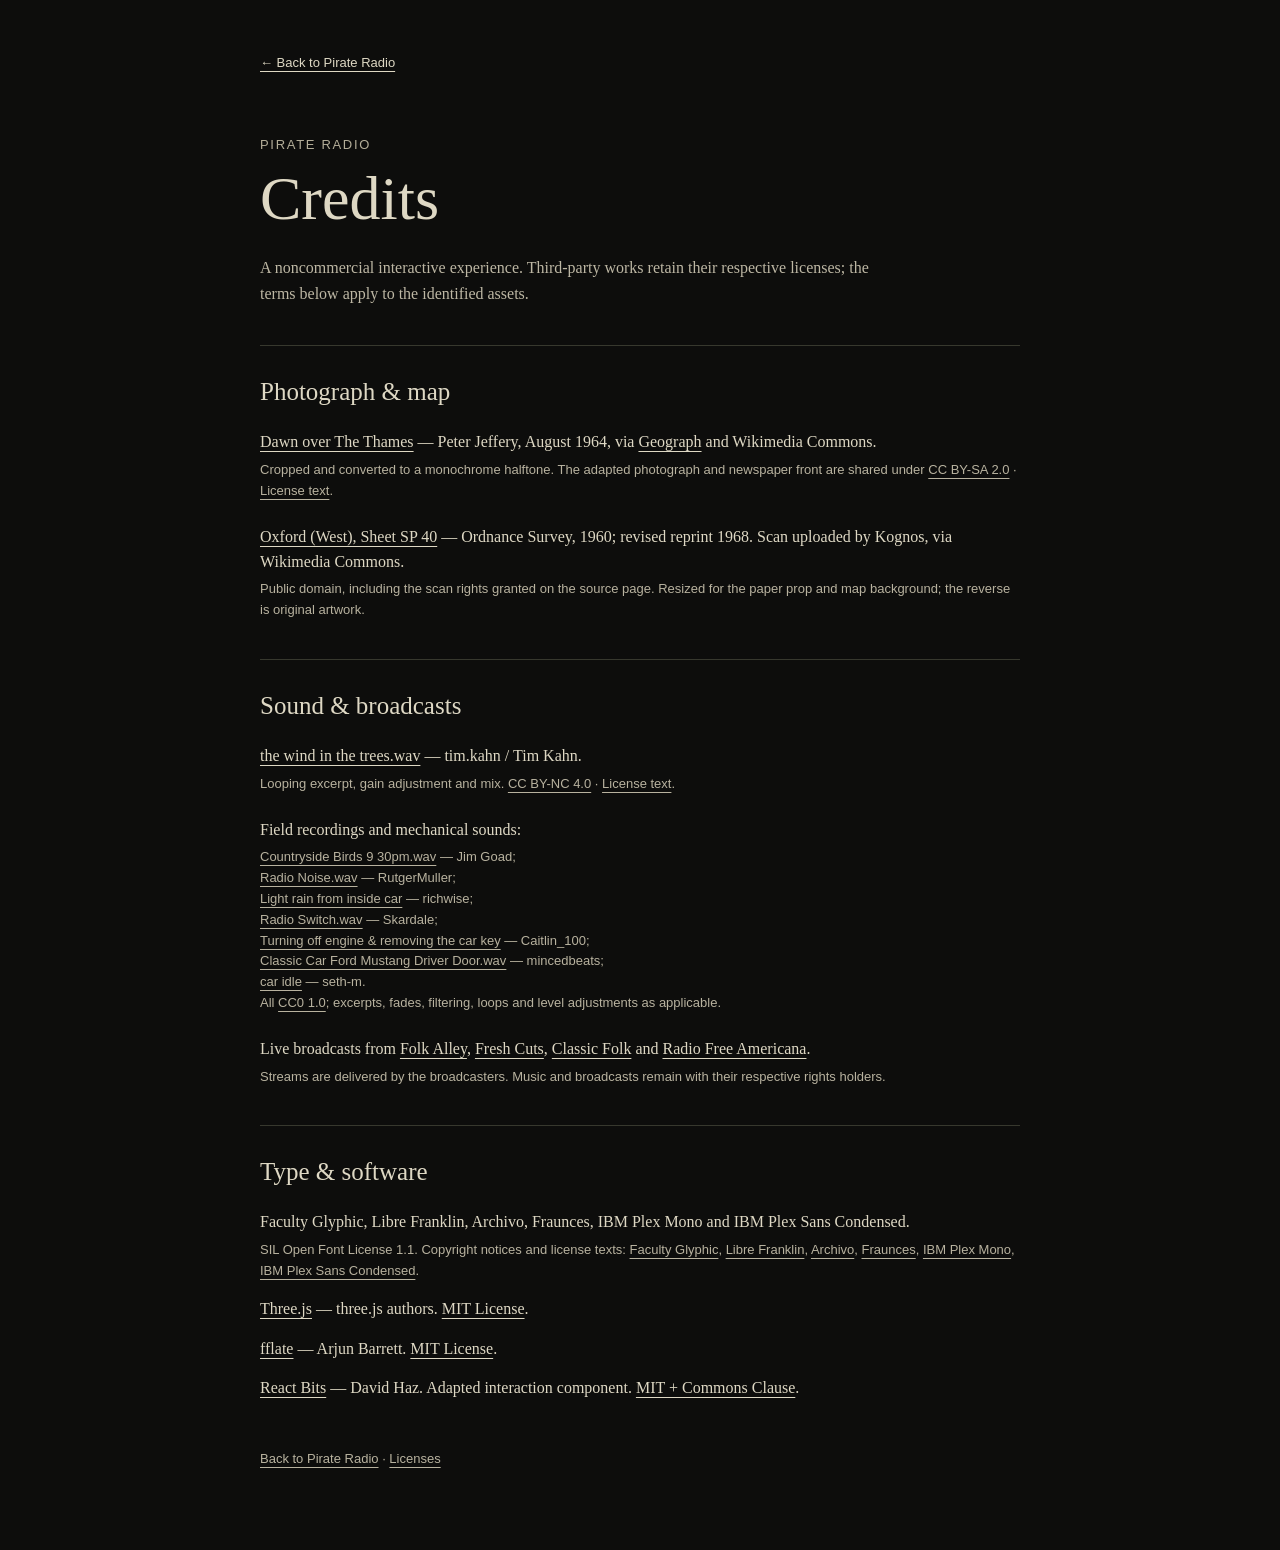
<file: credits.html>
<!doctype html>
<html lang="en">
<head>
  <meta charset="utf-8">
  <meta name="viewport" content="width=device-width, initial-scale=1">
  <meta name="color-scheme" content="dark">
  <meta name="description" content="Asset credits and licenses for Pirate Radio.">
  <title>Credits · Pirate Radio</title>
  <link rel="icon" href="data:image/svg+xml,%3Csvg xmlns='http://www.w3.org/2000/svg' viewBox='0 0 32 32'%3E%3Ccircle cx='16' cy='16' r='11' fill='none' stroke='%23ddd6bd' stroke-width='2'/%3E%3Cpath d='M16 8v16M11 21h10' stroke='%23ddd6bd' stroke-width='2'/%3E%3C/svg%3E">
  <style>
    :root{color-scheme:dark;background:#0d0d0c;color:#ded8c4;font-family:Georgia,'Times New Roman',serif;font-synthesis:none}
    *{box-sizing:border-box}body{margin:0}main{width:min(100% - 48px,760px);margin:0 auto;padding:48px 0 80px}
    a{color:inherit;text-decoration-thickness:1px;text-underline-offset:4px}a:hover{color:#fff8de}a:focus-visible{outline:2px solid #d2c14e;outline-offset:5px}
    .back,.brand,.license,footer{font-family:Arial,Helvetica,sans-serif;font-size:13px;line-height:1.6}.back{display:inline-block;padding:5px 0}.brand{margin:56px 0 10px;letter-spacing:.13em;text-transform:uppercase;color:#b4ae99}
    h1{font-size:clamp(40px,7vw,62px);font-weight:400;line-height:1.05;margin:0 0 24px}h2{font-size:25px;font-weight:400;margin:0 0 24px}
    p{font-size:16px;line-height:1.65;margin:0 0 18px}.intro{max-width:620px;color:#bdb7a4}section{padding-top:32px;margin-top:38px;border-top:1px solid #37382e}
    ul{list-style:none;padding:0;margin:0}li{font-size:16px;line-height:1.55;margin:0 0 23px}li p{margin:6px 0 0}.license{display:block;margin-top:5px;color:#b8b29f}.compact li{margin-bottom:15px}footer{margin-top:48px;color:#b8b29f}
    @media(max-width:480px){main{width:calc(100% - 36px);padding-top:25px}.brand{margin-top:38px}section{margin-top:30px;padding-top:25px}li,p{font-size:15px}}
    @media print{:root{background:#fff;color:#222}main{width:auto;margin:0;padding:20px}.back{display:none}a{color:inherit}.intro,.brand,.license,footer{color:#444}section{break-inside:avoid}}
  </style>
</head>
<body>
<main>
  <a class="back" href="index.html">← Back to Pirate Radio</a>
  <p class="brand">Pirate Radio</p>
  <h1>Credits</h1>
  <p class="intro">A noncommercial interactive experience. Third-party works retain their respective licenses; the terms below apply to the identified assets.</p>

  <section aria-labelledby="print"><h2 id="print">Photograph &amp; map</h2>
    <ul>
      <li><a href="https://commons.wikimedia.org/wiki/File:Dawn_over_The_Thames_-_geograph.org.uk_-_4541529.jpg">Dawn over The Thames</a> — Peter Jeffery, August 1964, via <a href="https://www.geograph.org.uk/photo/4541529">Geograph</a> and Wikimedia Commons.
        <span class="license">Cropped and converted to a monochrome halftone. The adapted photograph and newspaper front are shared under <a href="https://creativecommons.org/licenses/by-sa/2.0/">CC BY-SA 2.0</a> · <a href="https://creativecommons.org/licenses/by-sa/2.0/legalcode">License text</a>.</span></li>
      <li><a href="https://commons.wikimedia.org/wiki/File:Ordnance_Survey_Sheet_SP_40_Oxford_(West),_Published_1960.jpg">Oxford (West), Sheet SP 40</a> — Ordnance Survey, 1960; revised reprint 1968. Scan uploaded by Kognos, via Wikimedia Commons.
        <span class="license">Public domain, including the scan rights granted on the source page. Resized for the paper prop and map background; the reverse is original artwork.</span></li>
    </ul>
  </section>

  <section aria-labelledby="sound"><h2 id="sound">Sound &amp; broadcasts</h2>
    <ul>
      <li><a href="https://freesound.org/people/tim.kahn/sounds/234914/">the wind in the trees.wav</a> — tim.kahn / Tim Kahn.
        <span class="license">Looping excerpt, gain adjustment and mix. <a href="https://creativecommons.org/licenses/by-nc/4.0/">CC BY-NC 4.0</a> · <a href="licenses/cc-by-nc-4.0.txt">License text</a>.</span></li>
      <li>Field recordings and mechanical sounds:
        <p class="license"><a href="https://freesound.org/people/Jim%20Goad/sounds/275756/">Countryside Birds 9 30pm.wav</a> — Jim Goad;<br>
          <a href="https://freesound.org/people/RutgerMuller/sounds/50750/">Radio Noise.wav</a> — RutgerMuller;<br>
          <a href="https://freesound.org/people/richwise/sounds/522902/">Light rain from inside car</a> — richwise;<br>
          <a href="https://freesound.org/people/Skardale/sounds/336887/">Radio Switch.wav</a> — Skardale;<br>
          <a href="https://freesound.org/people/Caitlin_100/sounds/384412/">Turning off engine &amp; removing the car key</a> — Caitlin_100;<br>
          <a href="https://freesound.org/people/mincedbeats/sounds/630549/">Classic Car Ford Mustang Driver Door.wav</a> — mincedbeats;<br>
          <a href="https://freesound.org/people/seth-m/sounds/269771/">car idle</a> — seth-m.<br>
          All <a href="https://creativecommons.org/publicdomain/zero/1.0/">CC0 1.0</a>; excerpts, fades, filtering, loops and level adjustments as applicable.</p></li>
      <li>Live broadcasts from <a href="https://folkalley.com/stream/folk-alley/">Folk Alley</a>, <a href="https://folkalley.com/stream/fresh-cuts/">Fresh Cuts</a>, <a href="https://folkalley.com/stream/classic-folk/">Classic Folk</a> and <a href="https://radiofreeamericana.com/">Radio Free Americana</a>.
        <span class="license">Streams are delivered by the broadcasters. Music and broadcasts remain with their respective rights holders.</span></li>
    </ul>
  </section>

  <section aria-labelledby="type"><h2 id="type">Type &amp; software</h2>
    <ul class="compact">
      <li>Faculty Glyphic, Libre Franklin, Archivo, Fraunces, IBM Plex Mono and IBM Plex Sans Condensed.
        <span class="license">SIL Open Font License 1.1. Copyright notices and license texts: <a href="licenses/faculty-glyphic.txt">Faculty Glyphic</a>, <a href="licenses/libre-franklin.txt">Libre Franklin</a>, <a href="licenses/archivo.txt">Archivo</a>, <a href="licenses/fraunces.txt">Fraunces</a>, <a href="licenses/ibmplexmono.txt">IBM Plex Mono</a>, <a href="licenses/ibmplexsanscondensed.txt">IBM Plex Sans Condensed</a>.</span></li>
      <li><a href="https://threejs.org/">Three.js</a> — three.js authors. <a href="licenses/three.txt">MIT License</a>.</li>
      <li><a href="https://github.com/101arrowz/fflate">fflate</a> — Arjun Barrett. <a href="licenses/fflate.txt">MIT License</a>.</li>
      <li><a href="https://reactbits.dev/micro/tear-ticket">React Bits</a> — David Haz. Adapted interaction component. <a href="licenses/react-bits.txt">MIT + Commons Clause</a>.</li>
    </ul>
  </section>
  <footer><a href="index.html">Back to Pirate Radio</a> · <a href="licenses/asset-notices.txt">Licenses</a></footer>
</main>
</body>
</html>
</file>
